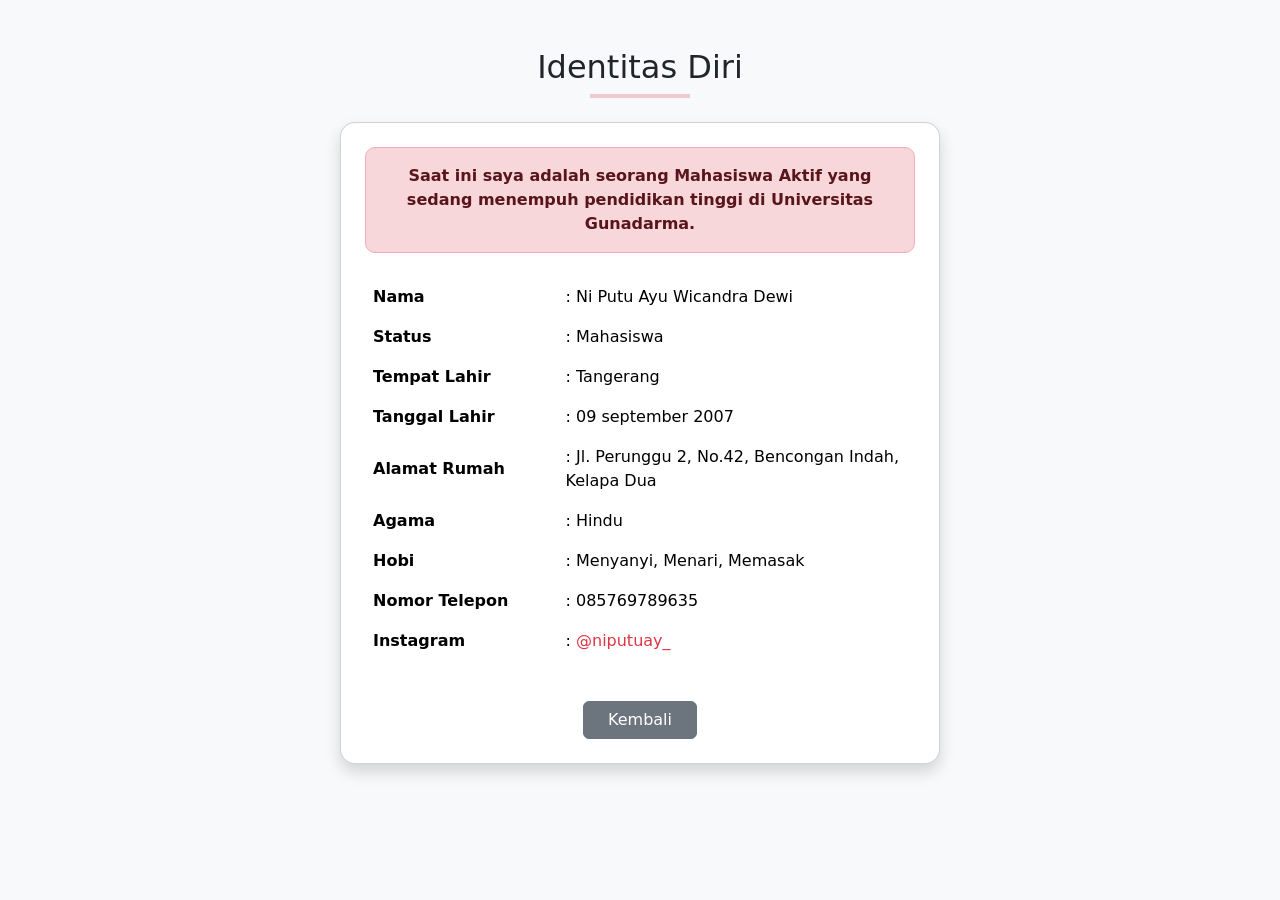
<file: biodata.html>
<!DOCTYPE html>
<html lang="en">
<head>
    <meta charset="UTF-8">
    <meta name="viewport" content="width=device-width, initial-scale=1.0">
    <title>Identitas Diri - Ni Putu Ayu</title>
    <link href="https://cdn.jsdelivr.net/npm/bootstrap@5.3.0/dist/css/bootstrap.min.css" rel="stylesheet">
</head>
<body class="bg-light">

    <div class="container py-5">
        <div class="text-center mb-4">
            <h2>Identitas Diri</h2>
            <hr style="width: 100px; margin: auto; border: 2px solid #dc3545;">
        </div>

        <div class="card mx-auto p-4 shadow" style="max-width: 600px; border-radius: 15px;">
            
            <div class="alert alert-danger text-center fw-semibold mb-4" style="border-radius: 10px;">
                Saat ini saya adalah seorang Mahasiswa Aktif yang sedang menempuh pendidikan tinggi di Universitas Gunadarma.
            </div>

            <table class="table table-borderless align-middle">
                <tr>
                    <td class="fw-bold" style="width: 35%;">Nama</td>
                    <td>: Ni Putu Ayu Wicandra Dewi</td>
                </tr>
                <tr>
                    <td class="fw-bold">Status</td>
                    <td>: Mahasiswa</td>
                </tr>
                <tr>
                    <td class="fw-bold">Tempat Lahir</td>
                    <td>: Tangerang</td>
                </tr>
                <tr>
                    <td class="fw-bold">Tanggal Lahir</td>
                    <td>: 09 september 2007</td>
                </tr>
                <tr>
                    <td class="fw-bold">Alamat Rumah</td>
                    <td>: Jl. Perunggu 2, No.42, Bencongan Indah, Kelapa Dua</td>
                </tr>
                <tr>
                    <td class="fw-bold">Agama</td>
                    <td>: Hindu</td>
                </tr>
                <tr>
                    <td class="fw-bold">Hobi</td>
                    <td>: Menyanyi, Menari, Memasak</td>
                </tr>
                <tr>
                    <td class="fw-bold">Nomor Telepon</td>
                    <td>: 085769789635</td>
                </tr>
                <tr>
                    <td class="fw-bold">Instagram</td>
                    <td>: <a href="https://instagram.com/" target="_blank" class="text-danger text-decoration-none">@niputuay_</a></td>
                </tr>
            </table>

            <div class="text-center mt-4">
                <a href="index.html" class="btn btn-secondary px-4">Kembali</a>
            </div>
        </div>
    </div>

</body>
</html>
</file>
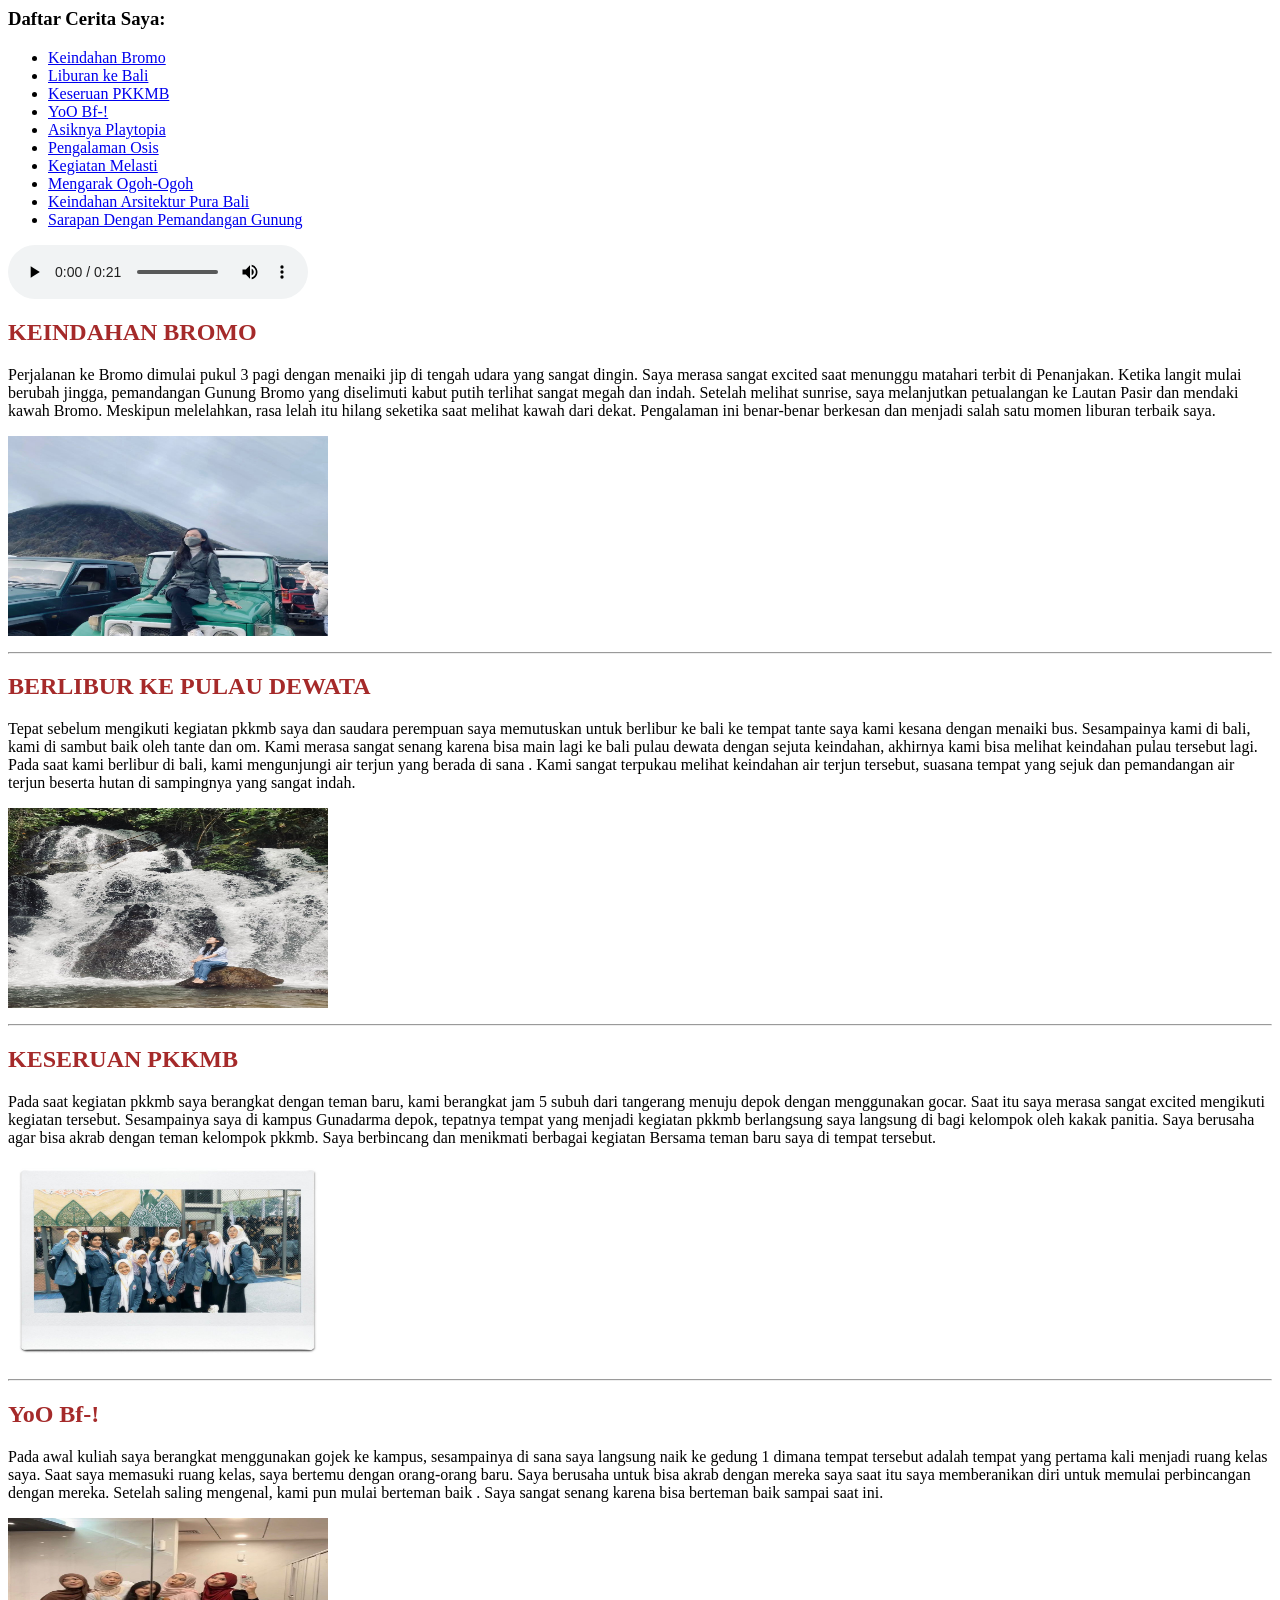
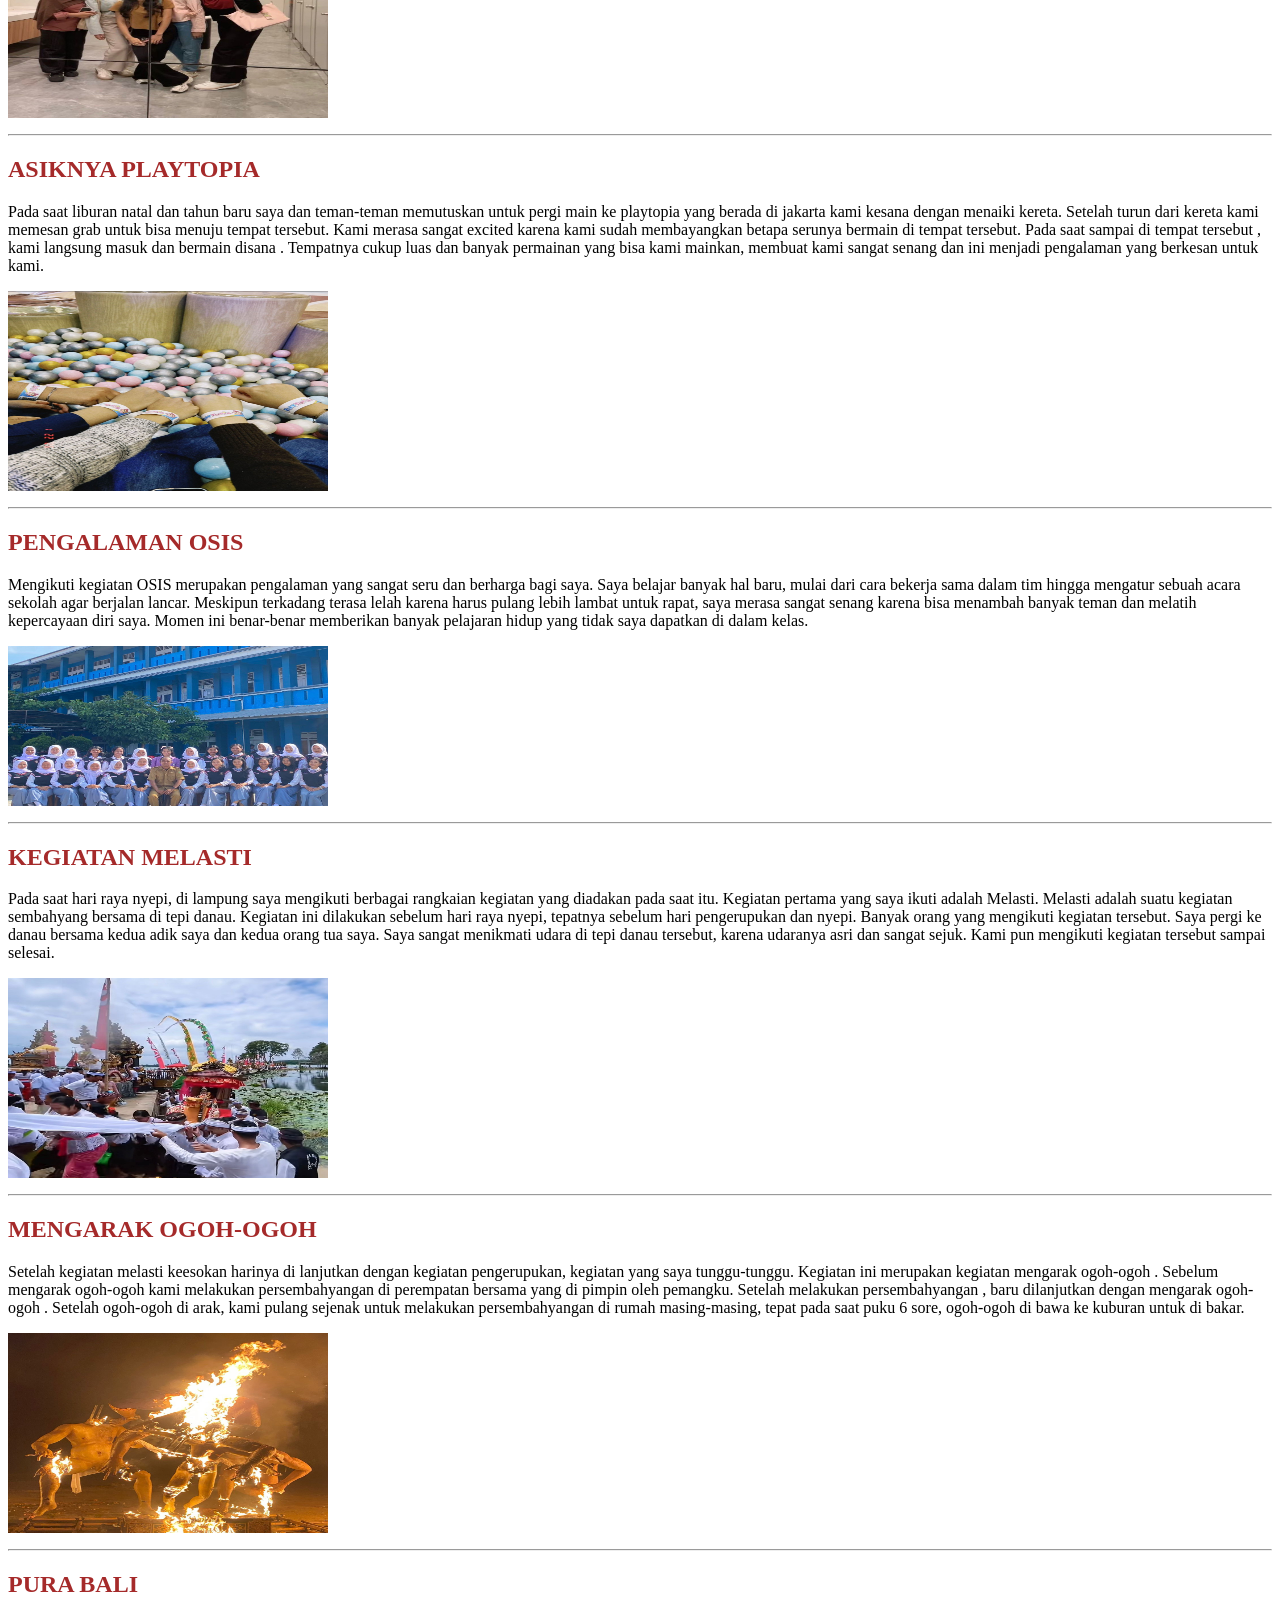
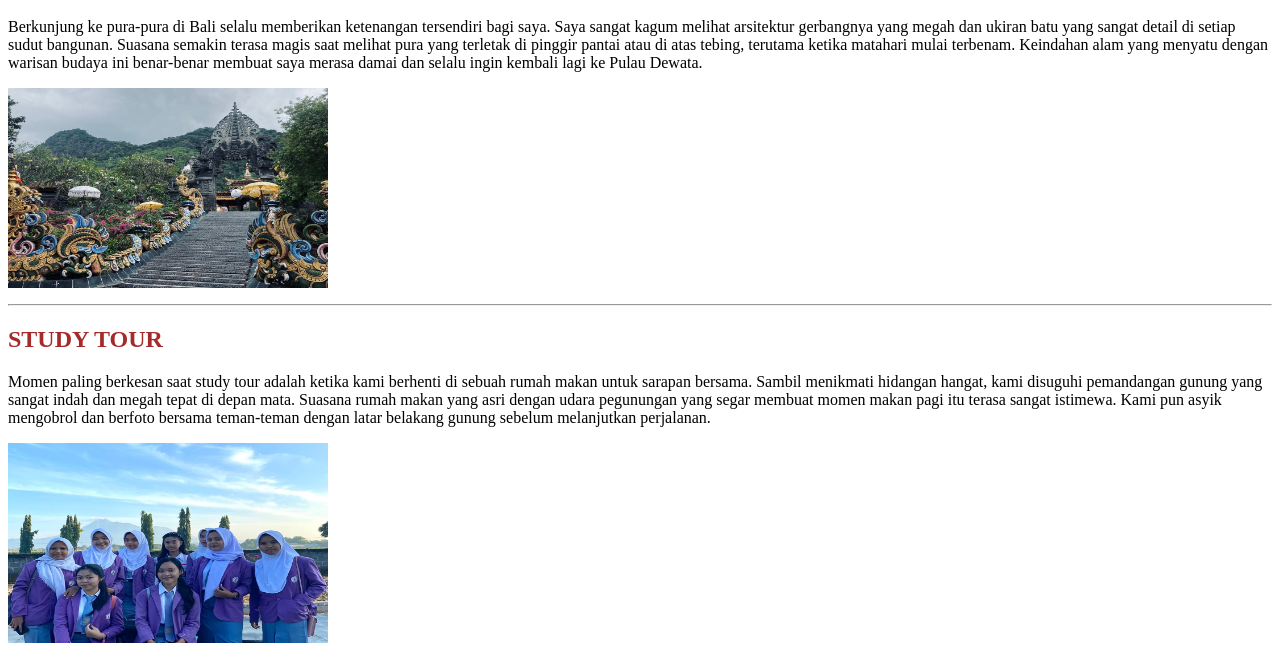
<file: diary.html>
<body>

    <nav>
        <h3>Daftar Cerita Saya:</h3>
        <ul>
            <li><a href="#cerita-bromo">Keindahan Bromo</a></li>
            <li><a href="#cerita-bali">Liburan ke Bali</a></li>
            <li><a href="#cerita-pkkmb">Keseruan PKKMB</a></li>
            <li><a href="#cerita-kuliah">YoO Bf-!</a></li>
            <li><a href="#cerita-playtopia">Asiknya Playtopia</a></li>
            <li><a href="#cerita-osis">Pengalaman Osis</a></li>
            <li><a href="#cerita-melasti">Kegiatan Melasti</a></li>
            <li><a href="#cerita-pengerupukan">Mengarak Ogoh-Ogoh</a></li>
            <li><a href="#cerita-pura">Keindahan Arsitektur Pura Bali</a></li>
            <li><a href="#cerita-studytour">Sarapan Dengan Pemandangan Gunung</a></li>
            </ul>
    </nav>
    <div class="d-flex justify-content-center my-4">
        <audio controls>
            <source src="lagu_diary.mp3" type="audio/mpeg"> Browsermu tidak mendukung pemutar audio ini.
        </audio>
    </div>
    <section id="cerita-bromo">
<h1 style="color:brown;">KEINDAHAN BROMO</h1>
    <p>Perjalanan ke Bromo dimulai pukul 3 pagi dengan menaiki jip di tengah udara yang sangat dingin. Saya merasa sangat excited saat menunggu matahari terbit di Penanjakan. Ketika langit mulai berubah jingga, pemandangan Gunung Bromo yang diselimuti kabut putih terlihat sangat megah dan indah.
Setelah melihat sunrise, saya melanjutkan petualangan ke Lautan Pasir dan mendaki kawah Bromo. Meskipun melelahkan, rasa lelah itu hilang seketika saat melihat kawah dari dekat. Pengalaman ini benar-benar berkesan dan menjadi salah satu momen liburan terbaik saya.</p>
<p>
<img src="bromo.jpeg" width=320 height=200 alt="bromo">
</p>
</section>
<hr> <section id="cerita-bali">
<h1 style="color:brown;">BERLIBUR KE PULAU DEWATA</h1>
<P>Tepat sebelum mengikuti kegiatan pkkmb saya dan saudara perempuan saya memutuskan untuk berlibur ke bali ke tempat tante saya kami kesana dengan menaiki bus.

Sesampainya kami di bali, kami di sambut baik oleh tante dan om.

Kami merasa sangat senang karena bisa main lagi ke bali pulau dewata dengan sejuta keindahan, akhirnya kami bisa melihat keindahan pulau tersebut lagi.
Pada saat kami berlibur di bali, kami mengunjungi air terjun yang berada di sana .

Kami sangat terpukau melihat keindahan air terjun tersebut, suasana tempat yang sejuk dan pemandangan air terjun beserta hutan di sampingnya yang sangat indah.</p>
<p>
<img src="air terjun.jpeg" width=320 height=200 alt="air terjun">
</p>
</section>
<hr> <section id="cerita-pkkmb">
    <h1 style="color:brown;">KESERUAN PKKMB</h1>
    <p>Pada saat kegiatan pkkmb saya berangkat dengan teman baru, kami berangkat jam 5 subuh dari tangerang menuju depok dengan menggunakan gocar.

Saat itu saya merasa sangat excited mengikuti kegiatan tersebut.

Sesampainya saya di kampus Gunadarma depok, tepatnya tempat yang menjadi kegiatan pkkmb berlangsung saya langsung di bagi kelompok oleh kakak panitia.
Saya berusaha agar bisa akrab dengan teman kelompok pkkmb.

Saya berbincang dan menikmati berbagai kegiatan Bersama teman baru saya di tempat tersebut.</p>
<p>
<img src="pkkmb.jpeg" width=320 height=200 alt="pkkmb">
</p>
</section>
<hr> <section id="cerita-kuliah">
<h1 style="color:brown;">YoO Bf-!</h1>
<P>Pada awal kuliah saya berangkat menggunakan gojek ke kampus, sesampainya di sana saya langsung naik ke gedung 1 dimana tempat tersebut adalah tempat yang pertama kali menjadi ruang kelas saya.

Saat saya memasuki ruang kelas, saya bertemu dengan orang-orang baru.

Saya berusaha untuk bisa akrab dengan mereka saya saat itu saya memberanikan diri untuk memulai perbincangan dengan mereka.
Setelah saling mengenal, kami pun mulai berteman baik .

Saya sangat senang karena bisa berteman baik sampai saat ini.</p>
<p>
<img src="teman kuliah.jpeg" width=320 height=200 alt="teman kuliah">
</p>
</section>
<hr> <section id="cerita-playtopia">
    <h1 style="color:brown;">ASIKNYA PLAYTOPIA</h1>
<P>Pada saat liburan natal dan tahun baru saya dan teman-teman memutuskan untuk pergi main ke playtopia yang berada di jakarta kami kesana dengan menaiki kereta.
Setelah turun dari kereta kami memesan grab untuk bisa menuju tempat tersebut.

Kami merasa sangat excited karena kami sudah membayangkan betapa serunya bermain di tempat tersebut.
Pada saat sampai di tempat tersebut , kami langsung masuk dan bermain disana .

Tempatnya cukup luas dan banyak permainan yang bisa kami mainkan, membuat kami sangat senang dan ini menjadi pengalaman yang berkesan untuk kami.</p>
<p>
<img src="playtopia.jpeg" width=320 height=200 alt="playtopias">
</p>
</section>
<hr> <section id="cerita-osis">
<h1 style="color:brown;">PENGALAMAN OSIS</h1>
<P>Mengikuti kegiatan OSIS merupakan pengalaman yang sangat seru dan berharga bagi saya. Saya belajar banyak hal baru, mulai dari cara bekerja sama dalam tim hingga mengatur sebuah acara sekolah agar berjalan lancar. Meskipun terkadang terasa lelah karena harus pulang lebih lambat untuk rapat, saya merasa sangat senang karena bisa menambah banyak teman dan melatih kepercayaan diri saya. Momen ini benar-benar memberikan banyak pelajaran hidup yang tidak saya dapatkan di dalam kelas.</p>
<p>
<img src="osis.jpeg" width=320 height=160 alt="osis">
</p>
</section>
<hr> <section id="cerita-melasti">
<h1 style="color:brown;">KEGIATAN MELASTI</h1>
    <p>Pada saat hari raya nyepi, di lampung saya mengikuti berbagai rangkaian kegiatan yang diadakan pada saat itu.

Kegiatan pertama yang saya ikuti adalah Melasti.

Melasti adalah suatu kegiatan sembahyang bersama di tepi danau. Kegiatan ini dilakukan sebelum hari raya nyepi, tepatnya sebelum hari pengerupukan dan nyepi. Banyak orang yang mengikuti kegiatan tersebut.
Saya pergi ke danau bersama kedua adik saya dan kedua orang tua saya.

Saya sangat menikmati udara di tepi danau tersebut, karena udaranya asri dan sangat sejuk. Kami pun mengikuti kegiatan tersebut sampai selesai.</p>
<p>
<img src="melasti.jpeg" width=320 height=200 alt="melasti">
</p>
</section>
<hr> <section id="cerita-pengerupukan">
<h1 style="color:brown;">MENGARAK OGOH-OGOH</h1>
<P>Setelah kegiatan melasti keesokan harinya di lanjutkan dengan kegiatan pengerupukan, kegiatan yang saya tunggu-tunggu.

Kegiatan ini merupakan kegiatan mengarak ogoh-ogoh .

Sebelum mengarak ogoh-ogoh kami melakukan persembahyangan di perempatan bersama yang di pimpin oleh pemangku.
Setelah melakukan persembahyangan , baru dilanjutkan dengan mengarak ogoh-ogoh .

Setelah ogoh-ogoh di arak, kami pulang sejenak untuk melakukan persembahyangan di rumah masing-masing, tepat pada saat puku 6 sore, ogoh-ogoh di bawa ke kuburan untuk di bakar.</p>
<p>
<img src="bakar.jpeg" width=320 height=200 alt="bakar">
</p>
</section>
<hr> <section id="cerita-pura">
    <h1 style="color:brown;">PURA BALI</h1>
<P>Berkunjung ke pura-pura di Bali selalu memberikan ketenangan tersendiri bagi saya. Saya sangat kagum melihat arsitektur gerbangnya yang megah dan ukiran batu yang sangat detail di setiap sudut bangunan. Suasana semakin terasa magis saat melihat pura yang terletak di pinggir pantai atau di atas tebing, terutama ketika matahari mulai terbenam. Keindahan alam yang menyatu dengan warisan budaya ini benar-benar membuat saya merasa damai dan selalu ingin kembali lagi ke Pulau Dewata.</p>
<p>
<img src="pura.jpeg" width=320 height=200 alt="pura">
</p>
</section>
<hr> <section id="cerita-studytour">
<h1 style="color:brown;">STUDY TOUR</h1>
<P>Momen paling berkesan saat study tour adalah ketika kami berhenti di sebuah rumah makan untuk sarapan bersama. Sambil menikmati hidangan hangat, kami disuguhi pemandangan gunung yang sangat indah dan megah tepat di depan mata. Suasana rumah makan yang asri dengan udara pegunungan yang segar membuat momen makan pagi itu terasa sangat istimewa. Kami pun asyik mengobrol dan berfoto bersama teman-teman dengan latar belakang gunung sebelum melanjutkan perjalanan.</p>
<p>
<img src="kelas.jpeg" width=320 height=200 alt="kelas">
</p>
</section>
</body>
</file>
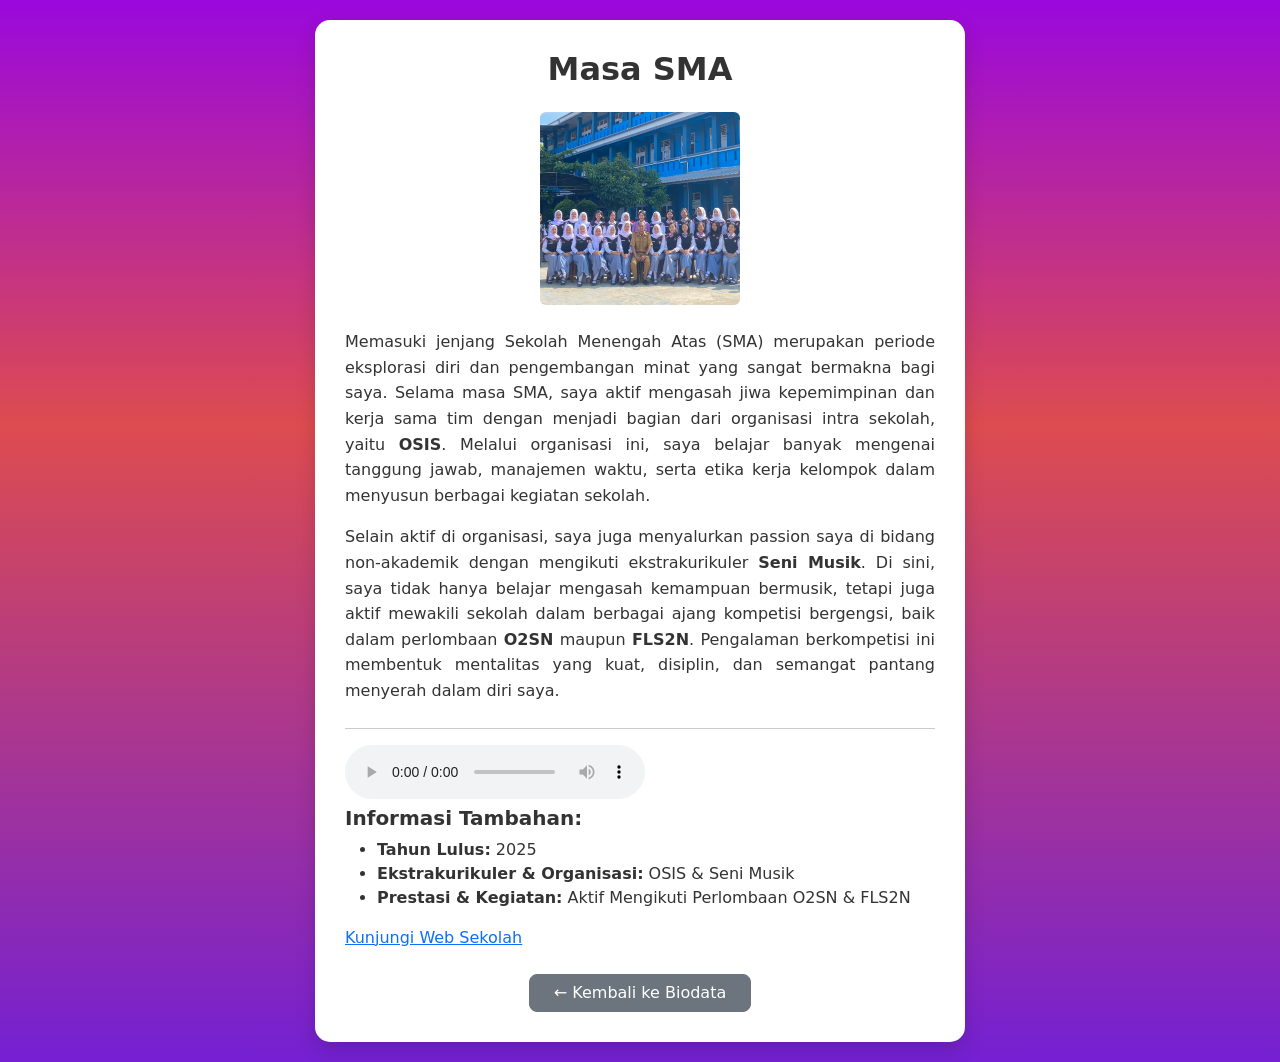
<file: sma.html>
<!DOCTYPE html>
<html lang="en">
<head>
    <meta charset="UTF-8">
    <meta name="viewport" content="width=device-width, initial-scale=1.0">
    <title>Pendidikan SMA - Putu Ayu Profile</title>
    <link href="https://cdn.jsdelivr.net/npm/bootstrap@5.3.0/dist/css/bootstrap.min.css" rel="stylesheet">
    <link rel="stylesheet" href="app.css">
    <style>
        /* CSS agar layout halaman manis dan pas di tengah */
        body {
            min-height: 100vh;
            display: flex;
            align-items: center;
            justify-content: center;
            padding: 20px;
        }

        .content-card {
            background: white;
            color: #333;
            border-radius: 15px;
            box-shadow: 0 8px 20px rgba(0, 0, 0, 0.15);
            max-width: 650px;
            width: 100%;
            padding: 30px;
        }
    </style>
</head>
<body>

    <div class="content-card text-center">
        <h2 class="fw-bold mb-4">Masa SMA</h2>
        
        <img src="foto-osissma.jpeg" alt="Foto Masa SMA" class="img-fluid rounded mb-4" style="max-width: 200px;">

        <div class="text-start mb-4" style="line-height: 1.6; text-align: justify !important;">
            <p>
                Memasuki jenjang Sekolah Menengah Atas (SMA) merupakan periode eksplorasi diri dan pengembangan minat yang sangat bermakna bagi saya. Selama masa SMA, saya aktif mengasah jiwa kepemimpinan dan kerja sama tim dengan menjadi bagian dari organisasi intra sekolah, yaitu <strong>OSIS</strong>. Melalui organisasi ini, saya belajar banyak mengenai tanggung jawab, manajemen waktu, serta etika kerja kelompok dalam menyusun berbagai kegiatan sekolah.
            </p>
            <p>
                Selain aktif di organisasi, saya juga menyalurkan passion saya di bidang non-akademik dengan mengikuti ekstrakurikuler <strong>Seni Musik</strong>. Di sini, saya tidak hanya belajar mengasah kemampuan bermusik, tetapi juga aktif mewakili sekolah dalam berbagai ajang kompetisi bergengsi, baik dalam perlombaan <strong>O2SN</strong> maupun <strong>FLS2N</strong>. Pengalaman berkompetisi ini membentuk mentalitas yang kuat, disiplin, dan semangat pantang menyerah dalam diri saya.
            </p>
        </div>

        <hr>

        <div class="text-start mb-4">
            <audio controls>
        <source src="lagu_sma.mp4" type="audio/mpeg">
        Browsermu tidak mendukung pemutar audio ini.
    </audio>
    <div class="text-start mb-4">
    <h5 class="fw-bold">Informasi Tambahan:</h5>
    <ul>
        <li><strong>Tahun Lulus:</strong> 2025</li>
        <li><strong>Ekstrakurikuler & Organisasi:</strong> OSIS & Seni Musik</li>
        <li><strong>Prestasi & Kegiatan:</strong> Aktif Mengikuti Perlombaan O2SN & FLS2N</li>
    </ul>
    <a href="https://smaparamarta1.sch.id/"> 
        Kunjungi Web Sekolah
    </a>
    </div>
</div>

        <a href="index.html" class="btn btn-secondary px-4" style="border-radius: 8px;">&larr; Kembali ke Biodata</a>
    </div>

</body>
</html>
</file>
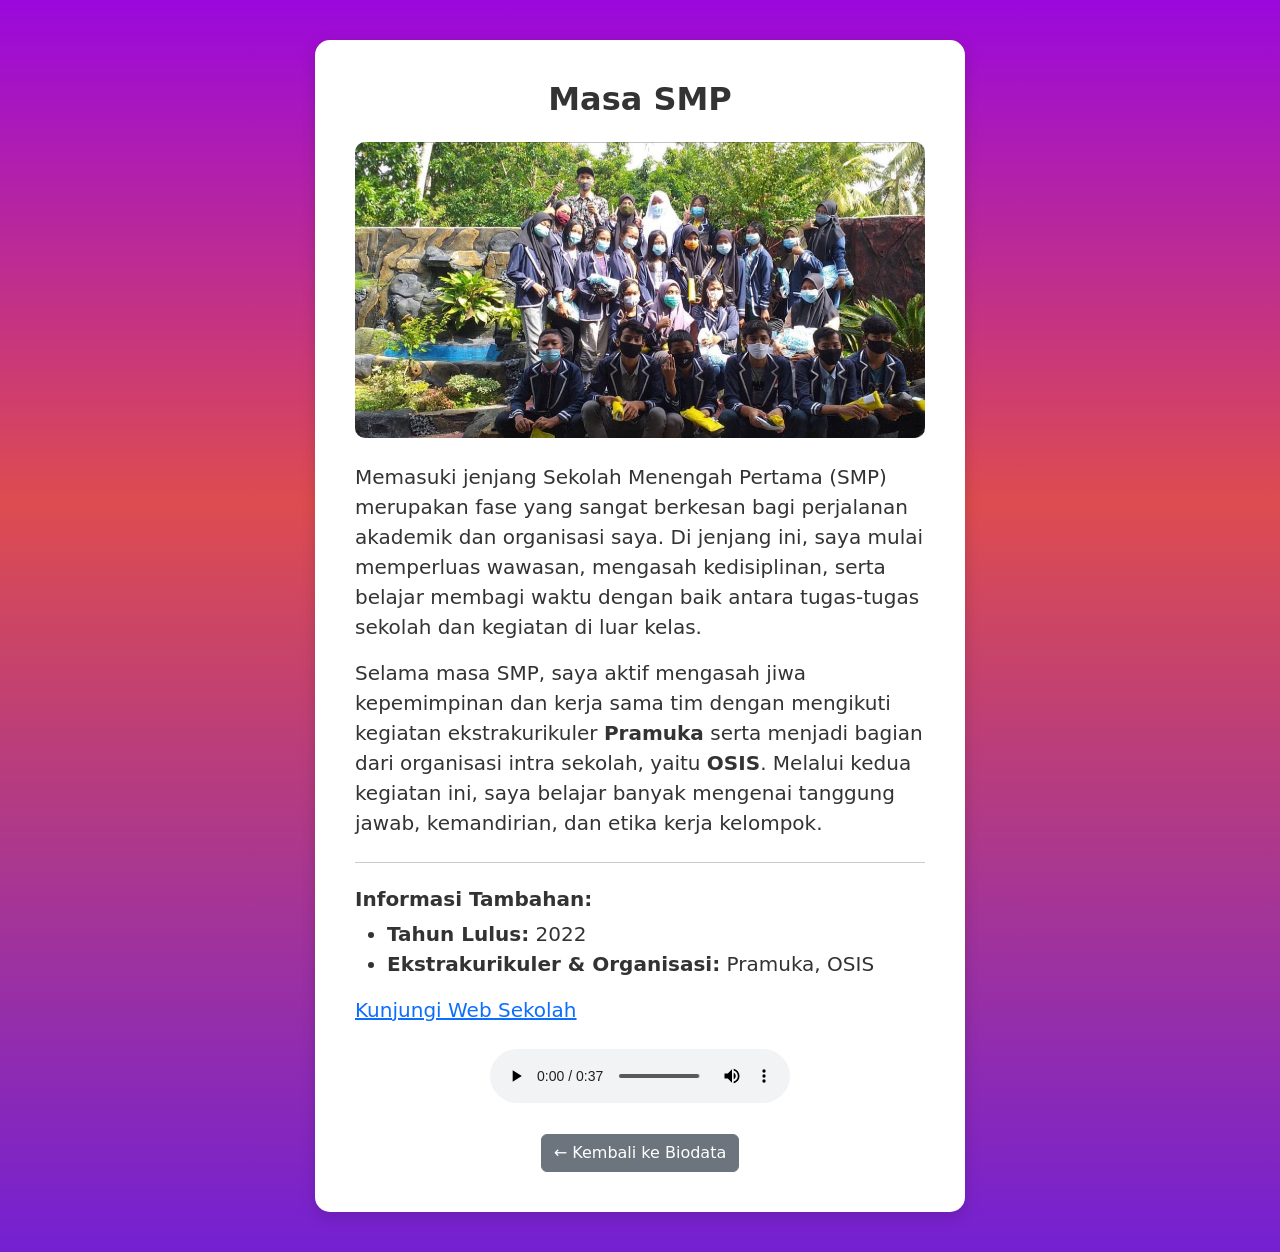
<file: smp.html>
<!DOCTYPE html>
<html lang="en">
<head>
    <meta charset="UTF-8">
    <meta name="viewport" content="width=device-width, initial-scale=1.0">
    <title>Pendidikan SMP - Putu Ayu Profile</title>
    <link rel="stylesheet" href="https://cdn.jsdelivr.net/npm/bootstrap@5.3.0/dist/css/bootstrap.min.css">
    <link rel="stylesheet" href="app.css">
    
    <style>
        /* CSS agar layout halaman manis dan pas di tengah */
        body {
            min-height: 100vh;
            display: flex;
            align-items: center;
            justify-content: center;
            padding: 20px;
            background-color: #f8f9fa; /* Warna dasar jika gradient app.css tidak load */
        }

        .content-card {
            background-color: #ffffff !important; /* Pakai !important agar tidak tertimpa */
            color: #333333;
            border-radius: 15px;
            box-shadow: 0 4px 15px rgba(0, 0, 0, 0.15);
            max-width: 650px;
            width: 90%;
            padding: 40px; /* Sesuaikan padding agar pas di HP */
            margin: 20px auto;
        }
        
        /* Tambahan agar gambar responsif tidak melebar merusak card */
        .content-card img {
            max-width: 100%;
            height: auto;
            border-radius: 10px;
        }
    </style>
</head>

<body>

    <div class="content-card text-center">
        <h2 class="fw-bold mb-4">Masa SMP</h2>
        
        <div class="mb-4">
            <img src="foto-osissmp.jpeg" alt="Foto Masa SMP">
        </div>

        <div class="text-start fs-5 lh-base mb-4">
            <p>Memasuki jenjang Sekolah Menengah Pertama (SMP) merupakan fase yang sangat berkesan bagi perjalanan akademik dan organisasi saya. Di jenjang ini, saya mulai memperluas wawasan, mengasah kedisiplinan, serta belajar membagi waktu dengan baik antara tugas-tugas sekolah dan kegiatan di luar kelas.</p>
            <p>Selama masa SMP, saya

aktif mengasah jiwa kepemimpinan dan kerja sama tim dengan mengikuti kegiatan ekstrakurikuler <strong>Pramuka</strong> serta menjadi bagian dari organisasi intra sekolah, yaitu <strong>OSIS</strong>. Melalui kedua kegiatan ini, saya belajar banyak mengenai tanggung jawab, kemandirian, dan etika kerja kelompok.</p>
            
            <hr class="my-4">
            
            <h5 class="fw-bold">Informasi Tambahan:</h5>
            <ul class="mt-2">
                <li><strong>Tahun Lulus:</strong> 2022</li>
                <li><strong>Ekstrakurikuler & Organisasi:</strong> Pramuka, OSIS</li>
            </ul>
            <a href="https://referensi.data.kemendikdasmen.go.id/pendidikan/npsn/10801830">
                Kunjungi Web Sekolah
            </a>
        </div>

        <div class="mt-4">
            <div class="mb-4">
                <audio controls>
                    <source src="lagu_smp.mp3" type="audio/mpeg">
                    Browsermu tidak mendukung pemutar audio ini.
                </audio>
            </div>
            
            <a href="index.html" class="btn btn-secondary">
                &larr; Kembali ke Biodata
            </a>
        </div>
    </div>

    <script src="https://cdn.jsdelivr.net/npm/bootstrap@5.3.0/dist/js/bootstrap.bundle.min.js"></script>
</body>
</html>
</file>
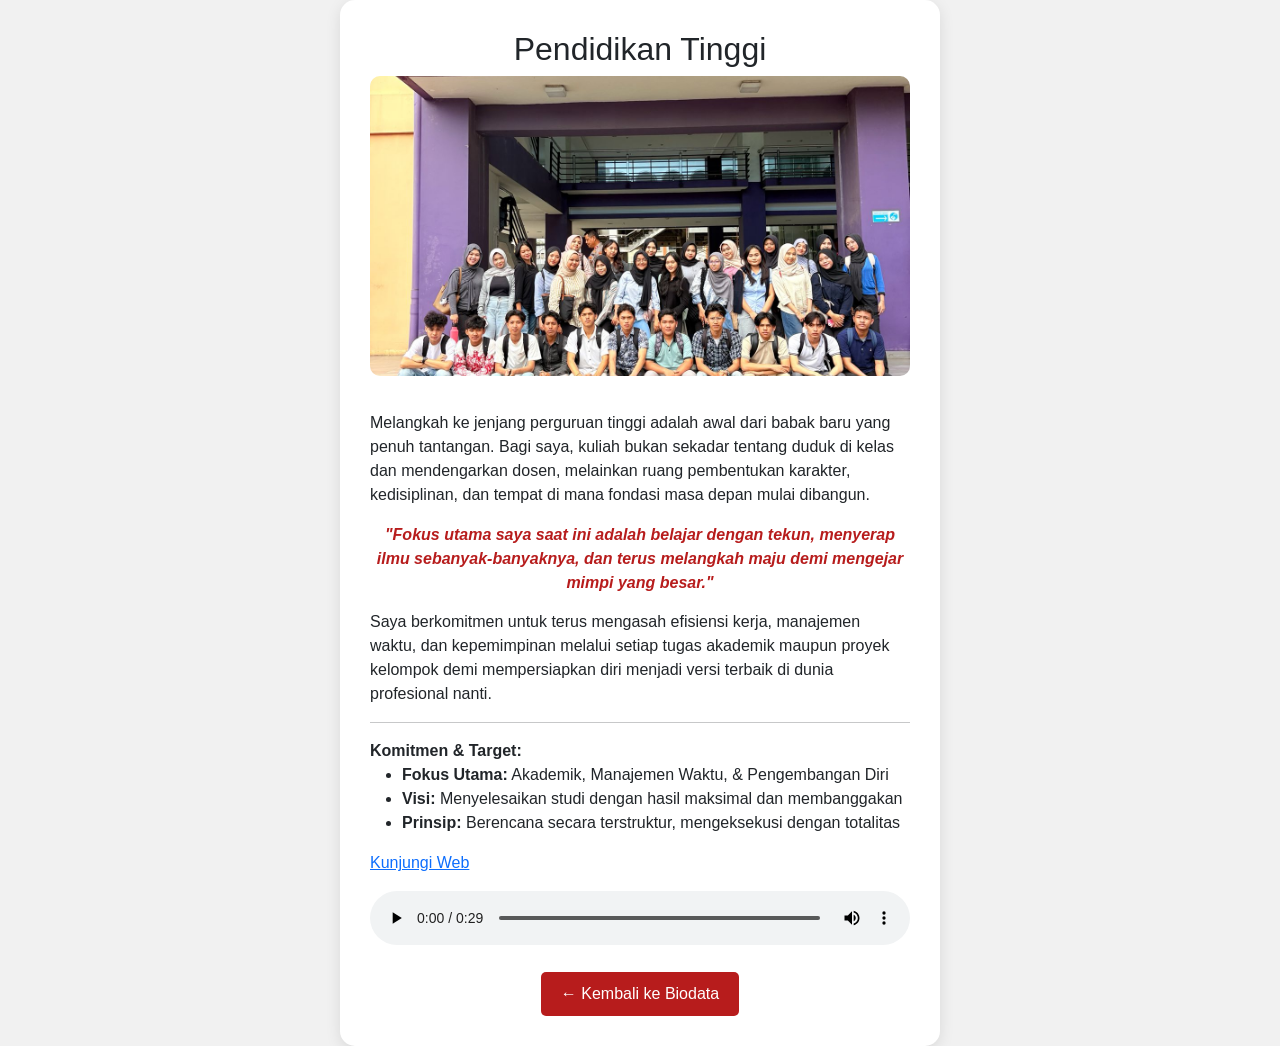
<file: tinggi.html>
<!DOCTYPE html>
<html lang="id">
<head>
    <meta charset="UTF-8">
    <meta name="viewport" content="width=device-width, initial-scale=1.0">
    <title>Pendidikan Tinggi - Putu Ayu Profile</title>
    <link href="https://cdn.jsdelivr.net/npm/bootstrap@5.3.0/dist/css/bootstrap.min.css" rel="stylesheet">
    <style>
        body {
            background-color: #f1f1f1; /* Warna abu-abu muda penyeimbang */
            display: flex;
            justify-content: center;
            align-items: center;
            min-height: 100vh;
            margin: 0;
            font-family: Arial, sans-serif;
        }
        .content-card {
            background: white;
            padding: 30px;
            border-radius: 15px;
            box-shadow: 0px 4px 15px rgba(0, 0, 0, 0.1);
            max-width: 600px;
            width: 90%;
            text-align: center;
        }
        .img-kuliah {
            width: 100%;
            max-height: 300px;
            object-fit: cover;
            border-radius: 10px;
            margin-bottom: 20px;
        }
        .text-content {
            text-align: left;
            margin-top: 15px;
        }
        .quote-text {
            font-style: italic;
            color: #b71c1c;
            font-weight: bold;
            text-align: center;
            margin: 15px 0;
        }
        .btn-back {
            background-color: #b71c1c; /* Warna merah khas tema kamu */
            color: white;
            border: none;
            padding: 10px 20px;
            border-radius: 5px;
            text-decoration: none;
            display: inline-block;
            margin-top: 20px;
        }
        .btn-back:hover {
            background-color: #7f0000;
            color: white;
        }
    </style>
</head>
<body>

    <div class="content-card">
        <h2>Pendidikan Tinggi</h2>
        
        <img src="foto-kuliah.jpeg" alt="Foto Masa Kuliah" class="img-kuliah">

        <div class="text-content">
            <p>
                Melangkah ke jenjang perguruan tinggi adalah awal dari babak baru yang penuh tantangan. 
                Bagi saya, kuliah bukan sekadar tentang duduk di kelas dan mendengarkan dosen, melainkan ruang pembentukan karakter, kedisiplinan, dan tempat di mana fondasi masa depan mulai dibangun.
            </p>
            
            <p class="quote-text">
                "Fokus utama saya saat ini adalah belajar dengan tekun, menyerap ilmu sebanyak-banyaknya, dan terus melangkah maju demi mengejar mimpi yang besar."
            </p>

            <p>
                Saya berkomitmen untuk terus mengasah efisiensi kerja, manajemen waktu, dan kepemimpinan melalui setiap tugas akademik maupun proyek kelompok demi mempersiapkan diri menjadi versi terbaik di dunia profesional nanti.
            </p>

            <hr>
            <strong>Komitmen & Target:</strong>
            <ul>
                <li><strong>Fokus Utama:</strong> Akademik, Manajemen Waktu, & Pengembangan Diri</li>
                <li><strong>Visi:</strong> Menyelesaikan studi dengan hasil maksimal dan membanggakan</li>
                <li><strong>Prinsip:</strong> Berencana secara terstruktur, mengeksekusi dengan totalitas</li>
            </ul>
            <a href="https://www.gunadarma.ac.id/">
                Kunjungi Web 
        </a>
        </div>

        <audio controls class="mt-3 w-100">
            <source src="lagu_tinggi.mp3" type="audio/mpeg">
            Browser kamu tidak mendukung audio.
        </audio>

        <br>
        <a href="index.html" class="btn-back">← Kembali ke Biodata</a>
    </div>

</body>
</html>
</file>
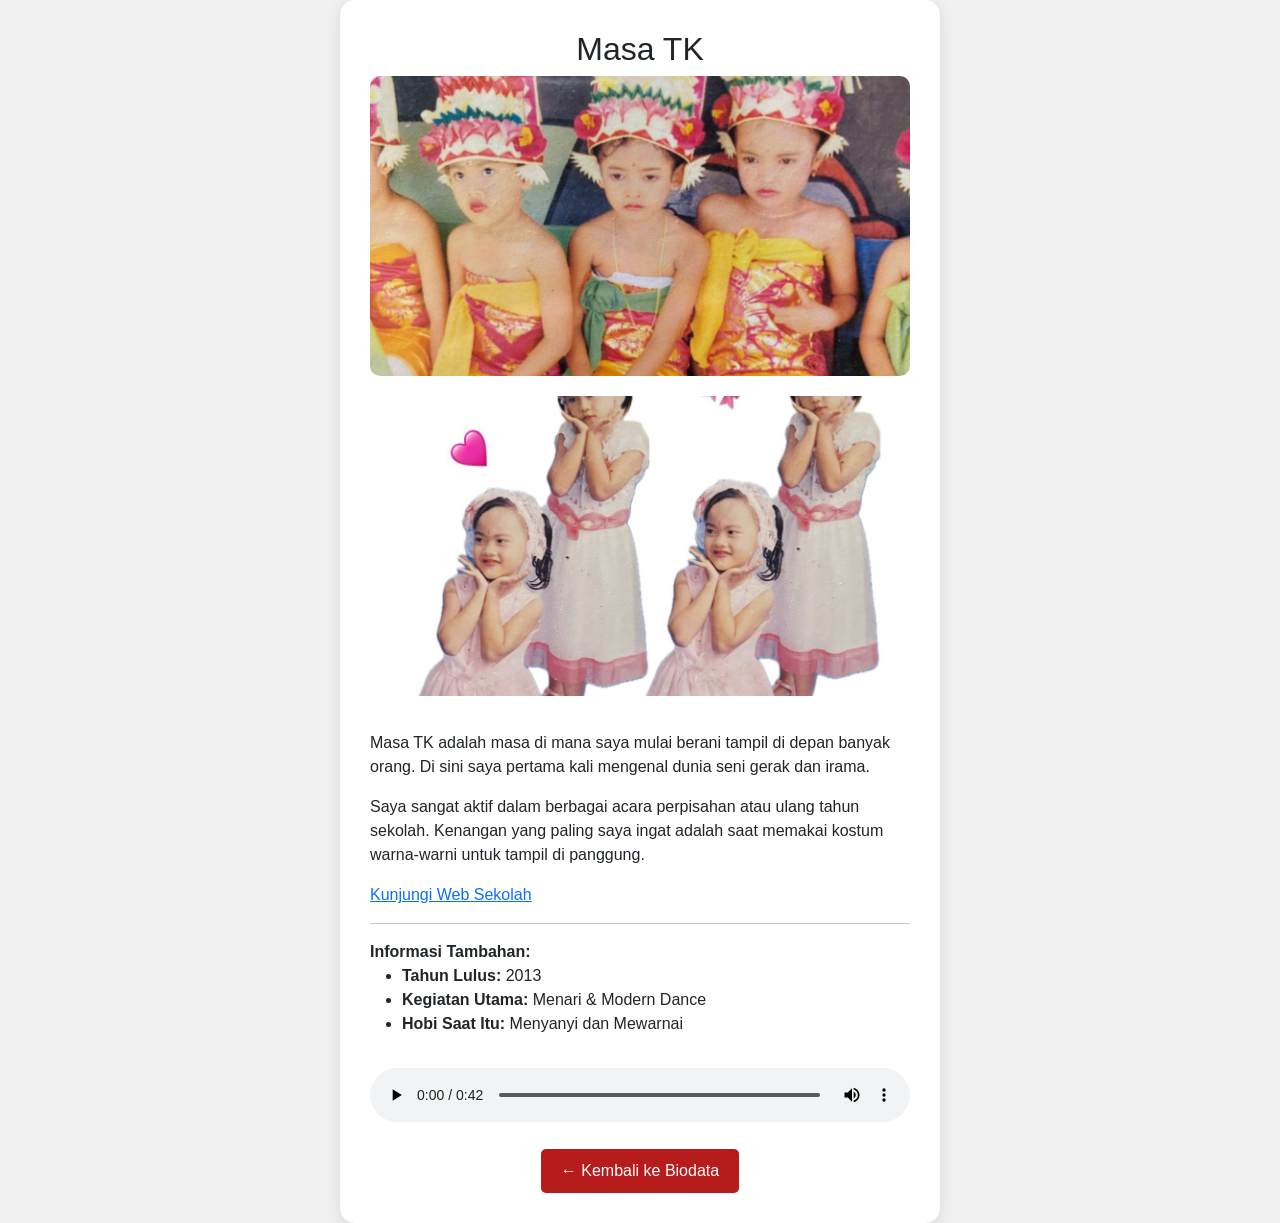
<file: tk.html>
<!DOCTYPE html>
<html lang="id">
<head>
    <meta charset="UTF-8">
    <meta name="viewport" content="width=device-width, initial-scale=1.0">
    <title>Pendidikan TK - Putu Ayu Profile</title>
    <link href="https://cdn.jsdelivr.net/npm/bootstrap@5.3.0/dist/css/bootstrap.min.css" rel="stylesheet">
    <style>
        body {
            background-color: #f1f1f1; /* Warna abu-abu muda seperti halaman lainnya */
            display: flex;
            justify-content: center;
            align-items: center;
            min-height: 100vh;
            margin: 0;
            font-family: Arial, sans-serif;
        }
        .content-card {
            background: white;
            padding: 30px;
            border-radius: 15px;
            box-shadow: 0px 4px 15px rgba(0, 0, 0, 0.1);
            max-width: 600px;
            width: 90%;
            text-align: center;
        }
        .img-tk {
            width: 100%;
            max-height: 300px;
            object-fit: cover;
            border-radius: 10px;
            margin-bottom: 20px;
        }
        .text-content {
            text-align: left;
            margin-top: 15px;
        }
        .btn-back {
            background-color: #b71c1c; /* Warna merah sesuai tema biodata kamu */
            color: white;
            border: none;
            padding: 10px 20px;
            border-radius: 5px;
            text-decoration: none;
            display: inline-block;
            margin-top: 20px;
        }
        .btn-back:hover {
            background-color: #7f0000;
            color: white;
        }
    </style>
</head>
<body>

    <div class="content-card">
        <h2>Masa TK</h2>
        
        <img src="foto-tk.jpeg" alt="Foto Masa TK" class="img-tk">
        <img src="foto-dance.jpeg" alt="Foto Masa TK" class="img-tk">


        <div class="text-content">
            <p>
                Masa TK adalah masa di mana saya mulai berani tampil di depan banyak orang. 
                Di sini saya pertama kali mengenal dunia seni gerak dan irama.
            </p>
            <p>
                Saya sangat aktif dalam berbagai acara perpisahan atau ulang tahun sekolah. 
                Kenangan yang paling saya ingat adalah saat memakai kostum warna-warni untuk tampil di panggung.
            </p>
            <a href="https://dapo.kemendikdasmen.go.id/sekolah/1BF20E0AC7EC1938E3AE></ahttps:">
                Kunjungi Web Sekolah
            </a>
            <hr>
            <strong>Informasi Tambahan:</strong>
            <ul>
                <li><strong>Tahun Lulus:</strong> 2013 </li>
                <li><strong>Kegiatan Utama:</strong> Menari & Modern Dance</li>
                <li><strong>Hobi Saat Itu:</strong> Menyanyi dan Mewarnai</li>
            </ul>
        </div>

        <audio controls class="mt-3 w-100">
            <source src="lagu_tk.mp3" type="audio/mpeg">
            Browser kamu tidak mendukung audio.
        </audio>

        <br>
        <a href="index.html" class="btn-back">← Kembali ke Biodata</a>
    </div>

</body>
</html>
</file>
<file: app.css>
body {
    background: linear-gradient(#9a08dd 0%, #dd4c4f 40%, #7420d3 100%);
}
.profile {
    display: flex;
    justify-content: center; /* Perbaikan dari juatyfy-content */
    align-items: center;
    flex-direction: column;  /* Tambahkan ini jika ingin foto dan nama berurutan ke bawah */
    text-align: center;
    min-height: 50vh;  
    margin-top: 100px;      /* Memberi ruang vertikal agar terlihat di tengah */
}

.profileimage {
    width: 150px;
    height: 150px;           /* Tambahkan height yang sama dengan width */
    border-radius: 50%;      /* Agar foto benar-benar bulat */
    object-fit: cover;       /* Agar foto tidak terlihat gepeng/lonjong */
}
.profile h2 {
    color: white;
}
.profile h4 {
    color: white;
    transform: translateY(-10px);
}
.biodata{
    background: linear-gradient(#fcfcfd 0%, #fffefed2 40%, #d3232000 100%);
    padding-bottom: 200PX;
    padding-top: 55px;
}
.row {
    padding: 0px 10px;
}
.achievement {
    padding-top: 55px;

}
.footer {
    background-color: #fff;
    padding-bottom: 20px;
}
.contact a {
    color:black
    
}
.watermark {
    padding-top: 30px;
}
</file>
